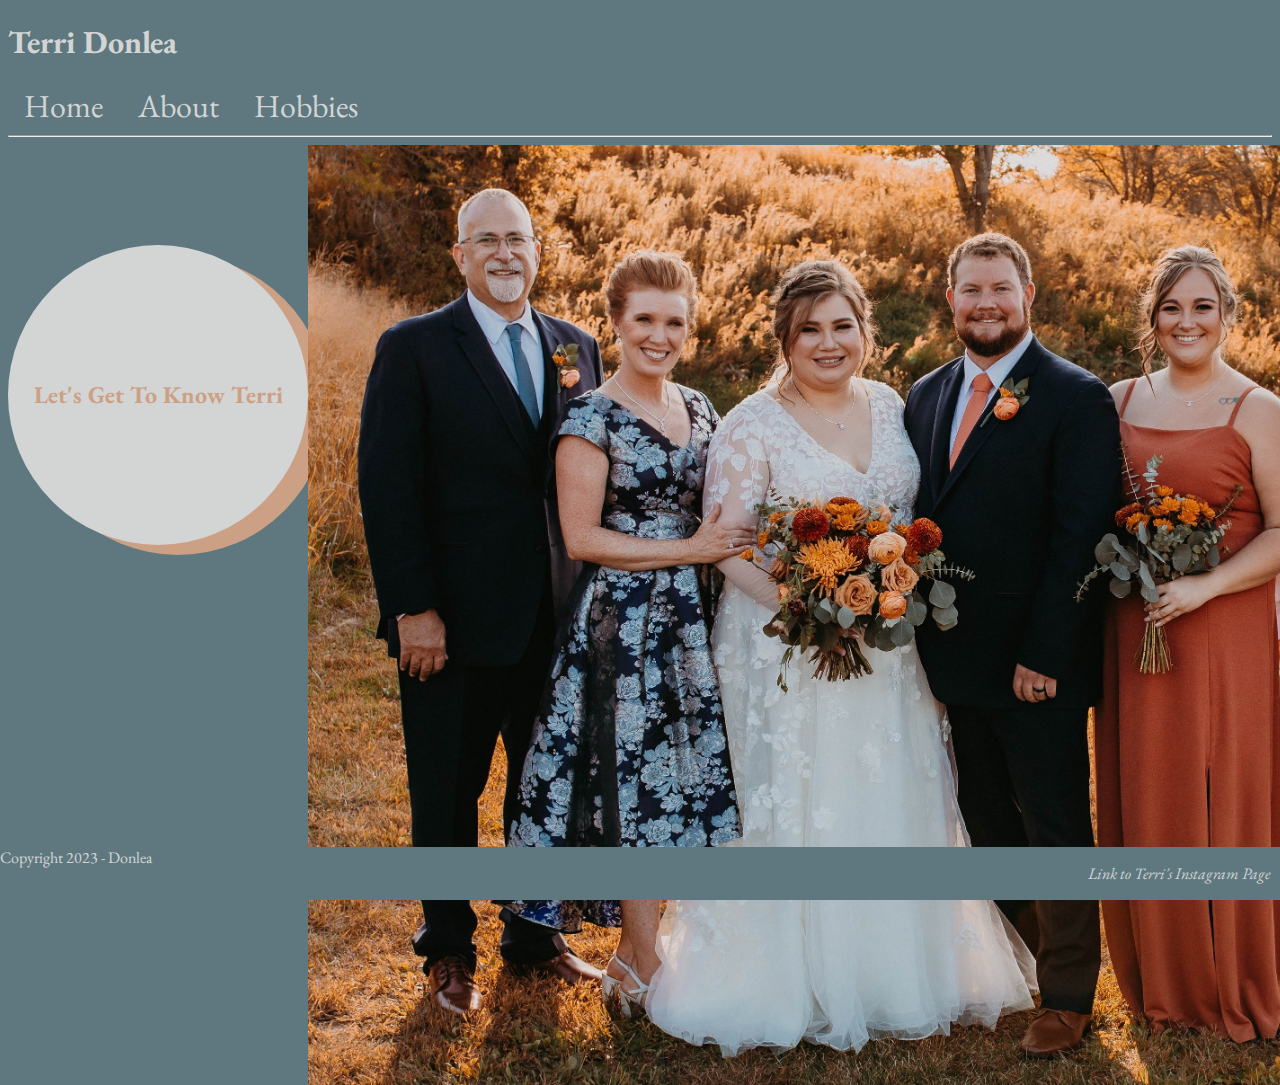
<file: index.html>
<!DOCTYPE html>
<html>
    <head>
        <meta name="viewport" content="width=device-width, initial-scale=1">
        <link href='https://fonts.googleapis.com/css?family=EB Garamond' rel='stylesheet'>
        <link rel="stylesheet" type="text/css" href="bioSite.css" />
        <title>bioSite Landing Page</title>
    </head>
    <header>
        <h1>Terri Donlea</h1>
        <div class="navbar">
            <a href="index.html">Home</a>
            <a href="aboutPage.html">About</a>
            <a href="hobbiesPage.html">Hobbies</a>
            <hr>
        </div>
    </header>
    <body>
        <div class="circle">Let's Get To Know Terri</div>
        <div class="left">
            <img class="fill" src="Images/family.JPG">
        </div>
    </body>
    <footer>
        <a>Copyright 2023 - Donlea</a>
        <p><a href="https://www.instagram.com/shadygrovehome">Link to Terri's Instagram Page</a></p>
    </footer>
</html>
</file>
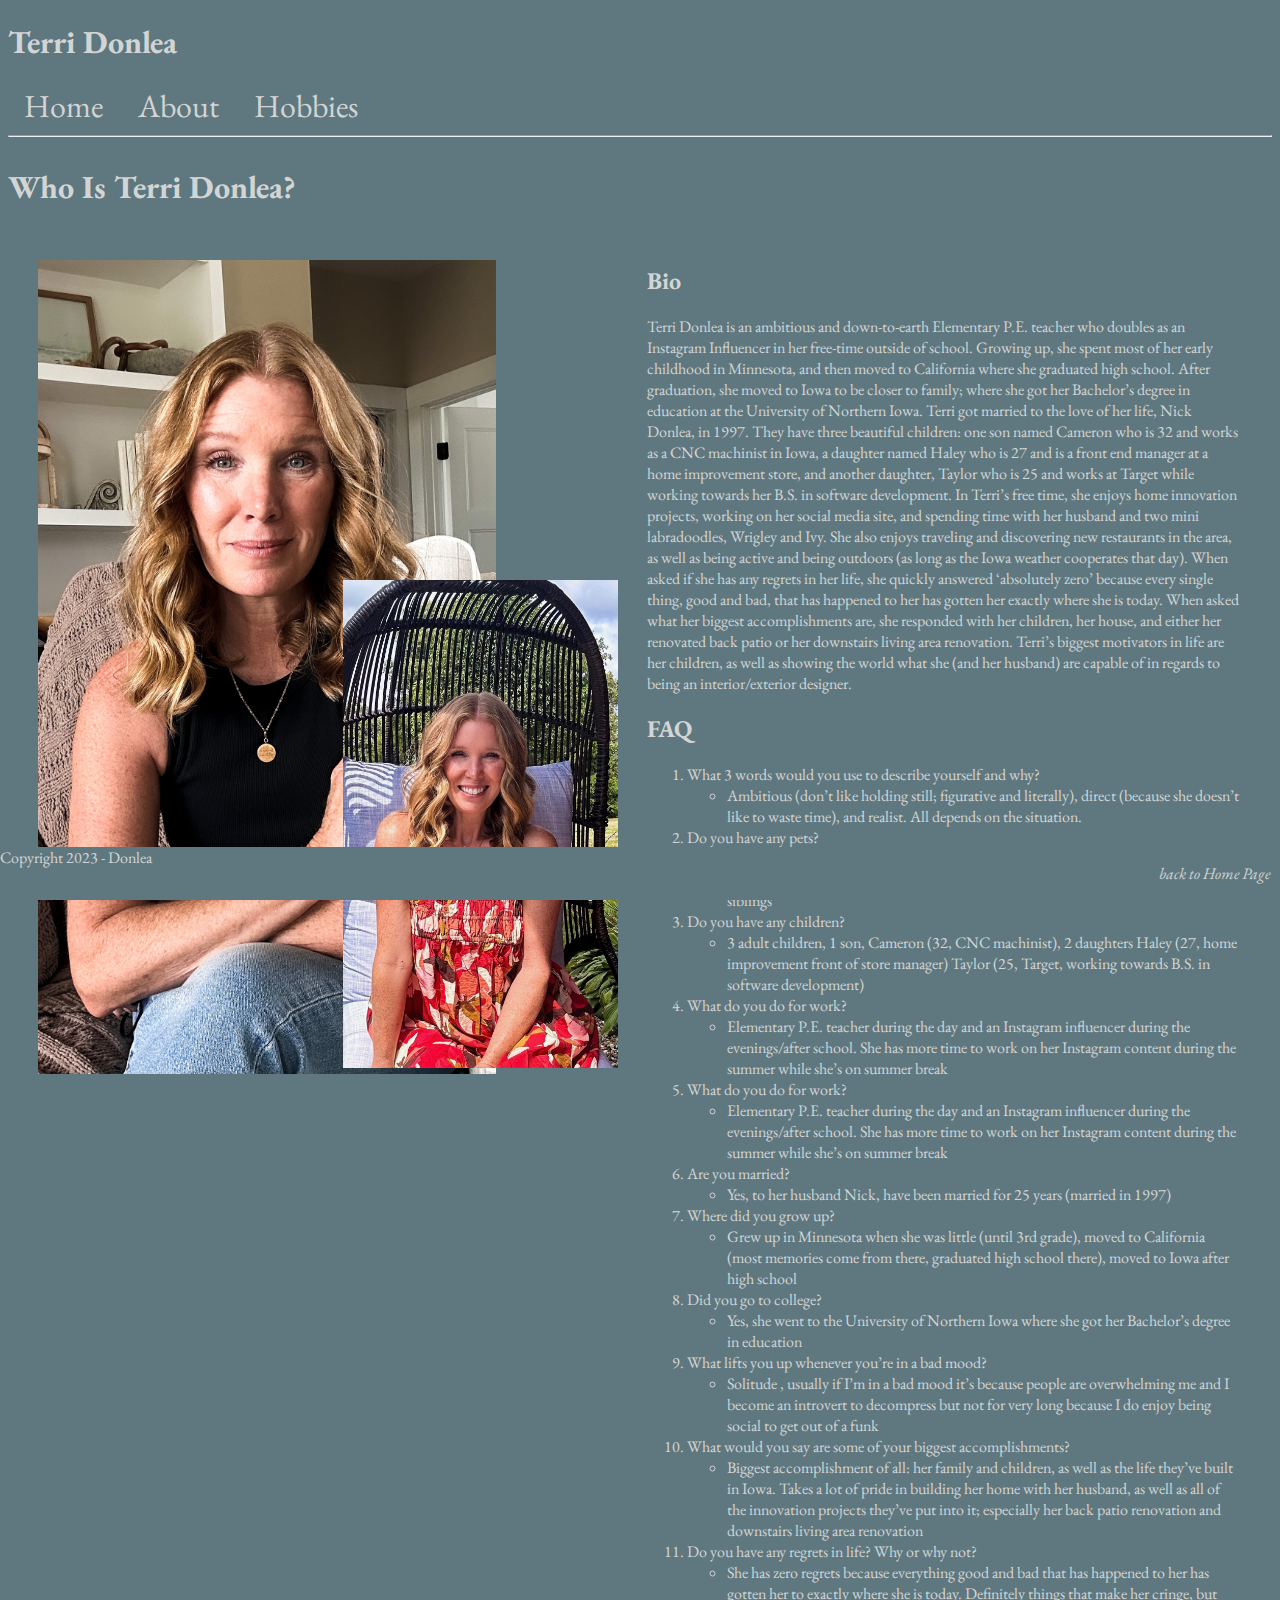
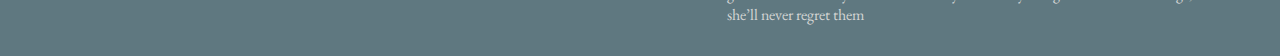
<file: aboutPage.html>
<!DOCTYPE html>
<html>
    <head>
        <link href='https://fonts.googleapis.com/css?family=EB Garamond' rel='stylesheet'>
        <link rel="stylesheet" type="text/css" href="bioSite.css" />
        <title>About Page</title>
    </head>
    <h1>Terri Donlea</h1>
    <div class="navbar">
        <a href="index.html">Home</a>
        <a href="aboutPage.html">About</a>
        <a href="hobbiesPage.html">Hobbies</a>
        <hr>
    </div>
    <body>
        <h1>Who Is Terri Donlea?</h1>
        <div class="row">
            <div class="column">
                <div class ="column34">
                    <img class="fill" src="Images\bio_1.JPG">
                    <img class="fill_image_offset" src="Images\bio_2.JPG">
                </div>
            </div>
            <div class="column">
                <h2>Bio</h2>
                <p>
                    Terri Donlea is an ambitious and down-to-earth Elementary P.E. teacher who doubles as an
Instagram Influencer in her free-time outside of school. Growing up, she spent most of her early
childhood in Minnesota, and then moved to California where she graduated high school. After
graduation, she moved to Iowa to be closer to family; where she got her Bachelor’s degree in
education at the University of Northern Iowa. Terri got married to the love of her life, Nick Donlea, in
1997. They have three beautiful children: one son named Cameron who is 32 and works as a CNC
machinist in Iowa, a daughter named Haley who is 27 and is a front end manager at a home
improvement store, and another daughter, Taylor who is 25 and works at Target while working
towards her B.S. in software development.
In Terri’s free time, she enjoys home innovation projects, working on her social media site, and
spending time with her husband and two mini labradoodles, Wrigley and Ivy. She also enjoys
traveling and discovering new restaurants in the area, as well as being active and being outdoors (as
long as the Iowa weather cooperates that day).
When asked if she has any regrets in her life, she quickly answered ‘absolutely zero’ because every
single thing, good and bad, that has happened to her has gotten her exactly where she is today.
When asked what her biggest accomplishments are, she responded with her children, her house,
and either her renovated back patio or her downstairs living area renovation. Terri’s biggest
motivators in life are her children, as well as showing the world what she (and her husband) are
capable of in regards to being an interior/exterior designer.
                </p>
                <h2>FAQ</h2>
                <ol>
                    <li> 
                        What 3 words would you use to describe yourself and why?
                        <ul>
                            <li>
                                Ambitious (don’t like holding still; figurative and literally), direct (because she doesn’t like to waste time), and realist. All depends on the situation.
                            </li>
                        </ul>
                    </li>
                    <li>
                        Do you have any pets?
                        <ul>
                            <li>
                                Two pets, loves of her life besides her children and her husband, two mini labradoodles, came from different litters but have the same mom, so they are half siblings
                            </li>
                        </ul>
                    </li>
                    <li>
                        Do you have any children?
                        <ul>
                            <li>
                                3 adult children, 1 son, Cameron (32, CNC machinist), 2 daughters Haley (27, home improvement front of store manager) Taylor (25, Target, working towards B.S. in software development)
                            </li>
                        </ul>
                    </li>
                    <li>
                        What do you do for work?
                        <ul>
                            <li>
                                Elementary P.E. teacher during the day and an Instagram influencer during the evenings/after school. She has more time to work on her Instagram content during the summer while she’s on summer break
                            </li>
                        </ul>
                    </li>
                    <li>
                        What do you do for work?
                        <ul>
                            <li>
                                Elementary P.E. teacher during the day and an Instagram influencer during the evenings/after school. She has more time to work on her Instagram content during the summer while she’s on summer break
                            </li>
                        </ul>
                    </li>
                    <li>
                        Are you married?
                        <ul>
                            <li>
                                Yes, to her husband Nick, have been married for 25 years (married in 1997)
                            </li>
                        </ul>
                    </li>
                    <li>
                        Where did you grow up?
                        <ul>
                            <li>
                                Grew up in Minnesota when she was little (until 3rd grade), moved to California (most memories come from there, graduated high school there), moved to Iowa after high school
                            </li>
                        </ul>
                    </li>
                    <li>
                        Did you go to college?
                        <ul>
                            <li>
                                Yes, she went to the University of Northern Iowa where she got her Bachelor’s degree in education
                            </li>
                        </ul>
                    </li>
                    <li>
                        What lifts you up whenever you’re in a bad mood?
                        <ul>
                            <li>
                                Solitude , usually if I’m in a bad mood it’s because people are overwhelming me and I become an introvert to decompress but not for very long because I do enjoy being social to get out of a funk
                            </li>
                        </ul>
                    </li>
                    <li>
                        What would you say are some of your biggest accomplishments?
                        <ul>
                            <li>
                                Biggest accomplishment of all: her family and children, as well as the life they’ve built in Iowa. Takes a lot of pride in building her home with her husband, as well as all of the innovation projects they’ve put into it; especially her back patio renovation and downstairs living area renovation
                            </li>
                        </ul>
                    </li>
                    <li>
                        Do you have any regrets in life? Why or why not?
                        <ul>
                            <li>
                                She has zero regrets because everything good and bad that has happened to her has gotten her to exactly where she is today. Definitely things that make her cringe, but she’ll never regret them
                            </li>
                        </ul>
                    </li>
                </ol>
            </div>
        </div>
    </body>
    <footer>
        <a>Copyright 2023 - Donlea</a>
        <p><a href="index.html">back to Home Page</a></p>
    </footer>
</html>
</file>
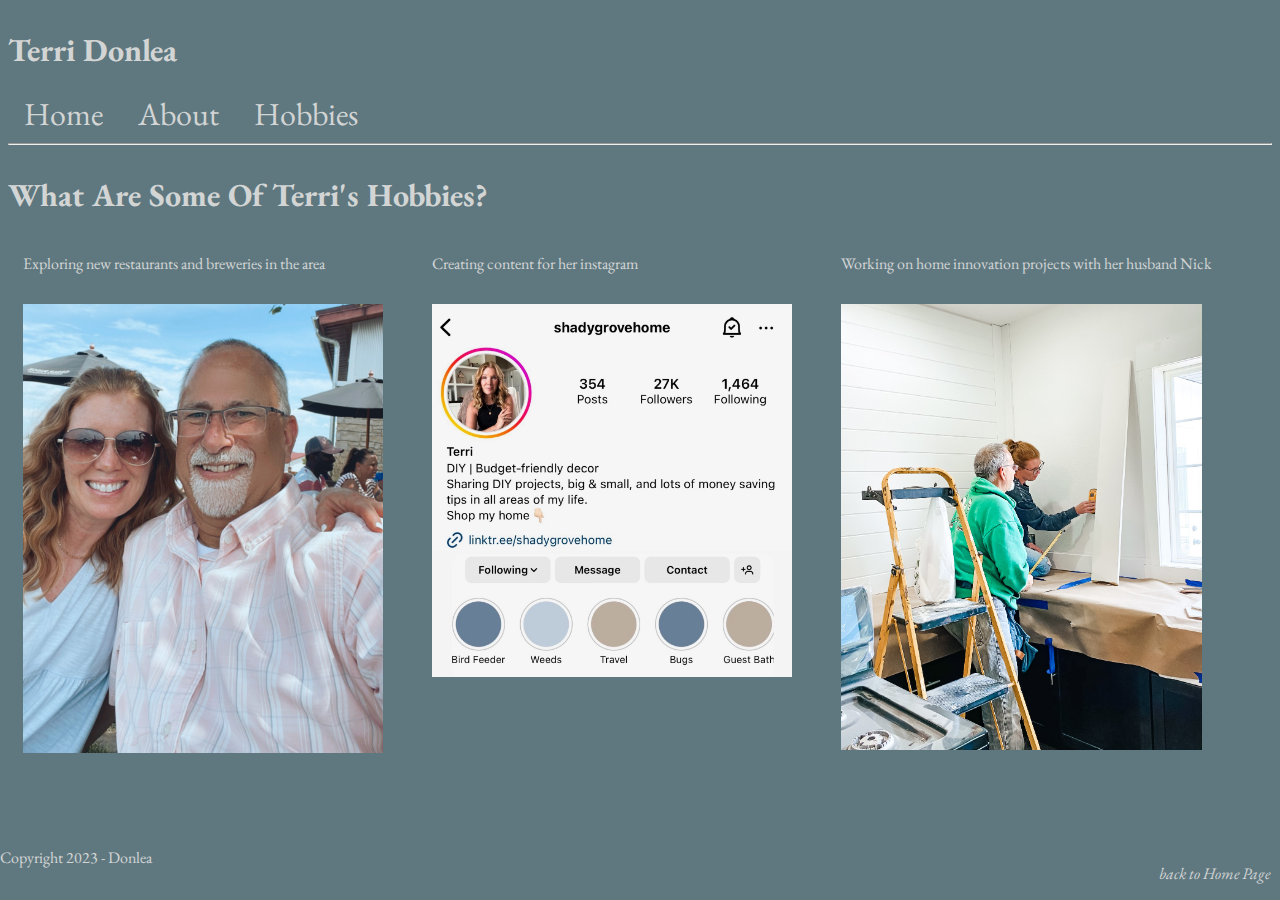
<file: hobbiesPage.html>
<!DOCTYPE html>
<html>
    <head>
        <link href='https://fonts.googleapis.com/css?family=EB Garamond' rel='stylesheet'>
        <link rel="stylesheet" type="text/css" href="bioSite.css" />
        <title>Hobbies Page</title>
    </head>
    <div class="navbar">
        <h1>Terri Donlea</h1>
        <a href="index.html">Home</a>
        <a href="aboutPage.html">About</a>
        <a href="hobbiesPage.html">Hobbies</a>
        <hr>
    </div>
    <body>
        <h1>What Are Some Of Terri's Hobbies?</h1>
        <div class="row">
            <div class="column13">
                <a>Exploring new restaurants and breweries in the area</a>
            </div>
            <div class="column13">
                <a>Creating content for her instagram</a>
            </div>
            <div class="column13">
                <a>Working on home innovation projects with her husband Nick</a>
            </div>
        </div>
        <div class="row">
            <div class="column13">
                <img class="almostFill" src="Images/hubby.JPG">
            </div>
            <div class="column13">
                <img class="almostFill" src="Images/insta.JPEG">
            </div>
            <div class="column13">
                <img class="almostFill" src="Images/projectWork.JPG">
            </div>
        </div>
    </body>
    <footer>
        <a>Copyright 2023 - Donlea</a>
        <p><a href="index.html">back to Home Page</a></p>
    </footer>
</html>
</file>
<file: bioSite.css>
html {
    font-family: "EB Garamond", semibold;
    background-color: #5F7880;
    color: #D3D5D4;
}

h1 {
    color: #D3D5D4;
}

.navbar {
    overflow: hidden;
    background-color: #5F7880;
}

.navbar a {
    float: center;
    color: #D3D5D4;
    text-align: center;
    padding: 14px 16px;
    text-decoration: none;
    font-size: 24pt;
}

.navbar a:hover {
    text-decoration: underline;
}

.row:after {
    content: "";
    display: table;
    clear: both;
    position: absolute;
}

.column {
    width: 47%;
    padding: 15px;
    float: left;
    position: relative;
}

.column13 {
    width: 30%;
    float: left;
    padding: 15px;
    position: relative;
}

.column23 {
    width: 60%;
    float: left;
    padding: 15px;
    position: relative;
}

.column34 {
    width: 72%;
    float: left;
    padding: 15px;
    position: relative;
}

.almostFill {
    width: 95%;
    float: left;
    position: relative;
}

.fill {
    width: 100%;
    float: left;
    position: absolute;
}

.fill_image_offset {
    width: 60%;
    left: 70%;
    margin-top: 70%;
    float: left;
    position: absolute;
    z-index: 100;
}

.fill_hobby_offset {
    width: 100%;
    left: 50%;
    margin-top: 70%;
    float: left;
    position: absolute;
    z-index: 100;
}

.image_text_1 {
    z-index: 150;
    top: 100px;
    position: absolute;
}

.circle {
    width: 300px; 
    height: 300px; 
    line-height: 300px;
    background-color: #D3D5D4; 
    box-shadow: 20px 10px 0px 0px #CCA085;
    border-radius: 50%; 
    margin-top: 100px; 
    float: left;
    position: relative;
    font-size: x-large;
    font-weight: bold;
    color: #CCA085;
    text-align: center;
}

footer {
    background-color: #5F7880;
    position: fixed;
    bottom: 0;
    width: 100%;
    left: 0;
    z-index: 200;
}
footer p {
    font-weight: 400;
    float: right;
    padding-right: 10px;
    font-style: italic;
}

footer a {
    text-decoration: none;
    float: left;
    color: #D3D5D4;
}
footer a:hover {
    text-decoration: underline;
}
</file>
